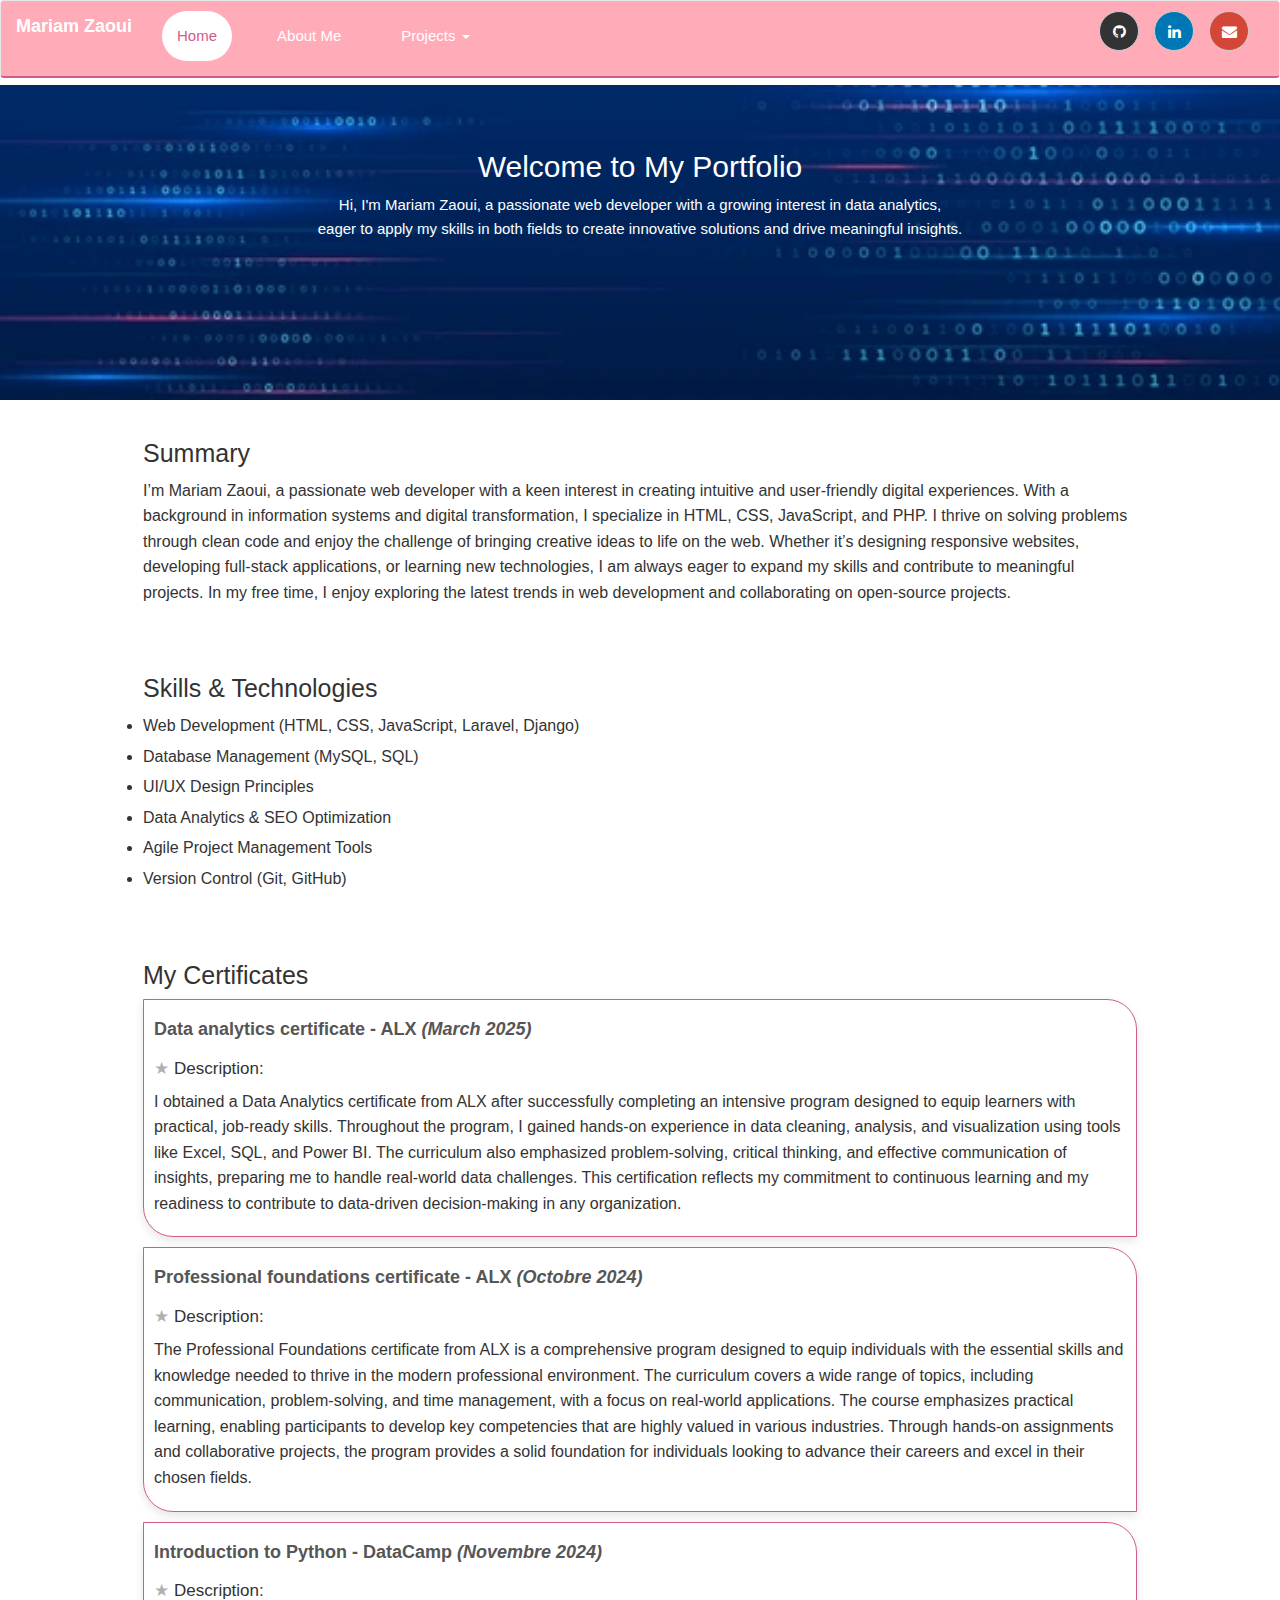
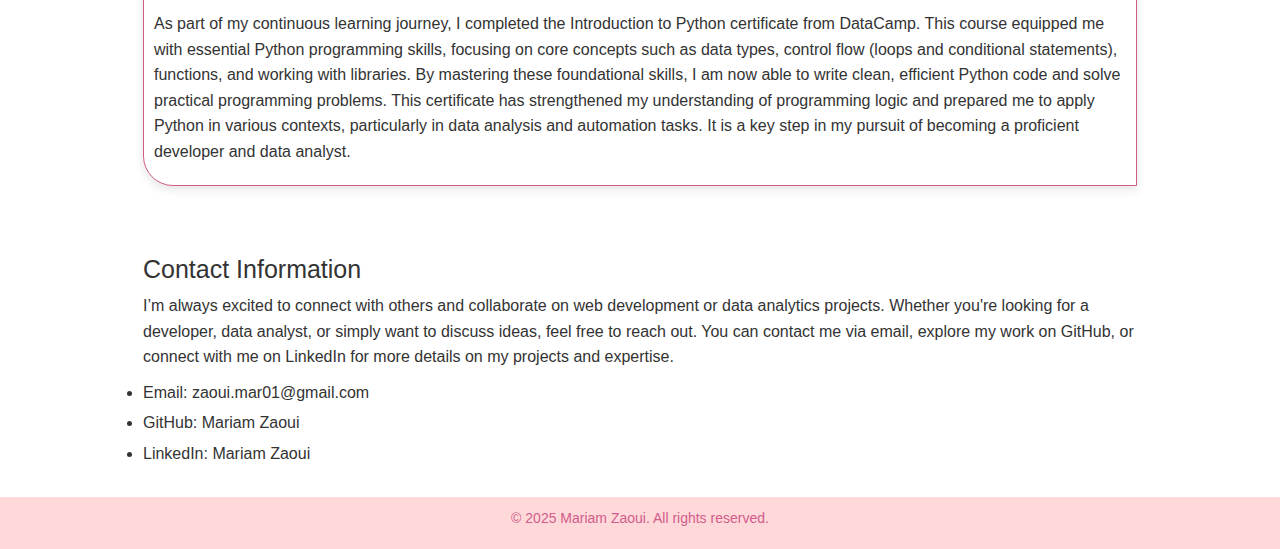
<file: index.html>
<!DOCTYPE html>
<html lang="en">
<head>
    <meta charset="UTF-8">
    <meta name="viewport" content="width=device-width, initial-scale=1.0">
    <link rel="stylesheet" href="https://maxcdn.bootstrapcdn.com/bootstrap/3.4.1/css/bootstrap.min.css">
    <link rel="stylesheet" href="https://cdnjs.cloudflare.com/ajax/libs/font-awesome/4.7.0/css/font-awesome.min.css">
    <link rel="stylesheet" href="style.CSS">
    <title>My Portfolio</title>
    
</head>
<body>
    <nav class="navbar navbar-default">
        <div class="container-fluid">
            <div class="navbar-header">
                <a class="navbar-brand" href="index.html">Mariam Zaoui</a>
                 <!-- Toggler Button for Small Screens -->
                <button id="ssnav" type="button"  class="navbar-toggle collapsed" data-toggle="collapse" data-target="#navbarNav" aria-expanded="false" 
                 style="background-color: white; ">
                    <span class="icon-bar"></span>
                    <span class="icon-bar"></span>
                    <span class="icon-bar"></span>
                </button>
            </div>
            
    
    <div id="navbarNav" class="collapse navbar-collapse " >
            <ul class="nav navbar-nav  " >
                <li class="nav-link active"><a href="index.html">Home</a></li>
                <li class="nav-link" ><a href="about.html">About Me</a></li>
                <li class="nav-link dropdown">
                <a class="dropdown-toggle" data-toggle="dropdown" href="#">Projects  <span class="caret"></span></a></a>
                <ul class="dropdown-menu">
                    <li><a href="wd_projects.html">Web Development Projects </a></li>
                    <li><a href="da_projects.html">Data Analytics Projects</a></li>
            
                  </ul>
            </li>
            </ul>
            <ul class="nav navbar-nav navbar-right">
                <li class="nav-link"><a href="https://github.com/Mariam019" class="btn btn-default" role="button"><i class="fa fa-github"></i></a></li>
                <li class="nav-link"><a href="https://www.linkedin.com/in/mariam-zaoui" class="btn btn-default" role="button"><i class="fa fa-linkedin"></i></a></li>
                <li class="nav-link"><a href="mailto:zaoui.mar01@gmail.com" class="btn btn-default" role="button"><i class="fa fa-envelope"></i></a></li>
              </ul>
            </div>
        </div>
    </nav>
   
    <header>
        <div class="container">
            <h1>Welcome to My Portfolio</h1>
            <p>Hi, I'm Mariam Zaoui, a passionate web developer with a growing interest in data analytics, <br>
                eager to apply my skills in both fields to create innovative solutions and drive meaningful insights.</p>
        </div>
    </header>

    <section id="about">
        <div class="container">
            <h2>Summary </h2>
            <p>I’m Mariam Zaoui, a passionate web developer with a keen interest in creating intuitive and user-friendly digital experiences. 
                With a background in information systems and digital transformation, I specialize in HTML, CSS, JavaScript, and PHP. 
                I thrive on solving problems through clean code and enjoy the challenge of bringing creative ideas to life on the web. 
                Whether it’s designing responsive websites, developing full-stack applications, or learning new technologies, 
                I am always eager to expand my skills and contribute to meaningful projects. 
                In my free time, I enjoy exploring the latest trends in web development and collaborating on open-source projects.</p>
        </div>
    </section>

    <section id="skills">
        <div class="container">
            <h2>Skills & Technologies</h2>
            <ul>
                <li>Web Development (HTML, CSS, JavaScript, Laravel, Django)</li>
                <li>Database Management (MySQL, SQL)</li>
                <li>UI/UX Design Principles</li>
                <li>Data Analytics & SEO Optimization</li>
                <li>Agile Project Management Tools</li>
                <li>Version Control (Git, GitHub)</li>
            </ul>
        </div>
    </section>

    <section id="projects">
        <div class="container">
            <h2>My Certificates</h2>
            <div class="certificate">
                <h4><a href="https://drive.google.com/file/d/1sSFtOXvACVy7uWZeLG6ABgrcYaUS49pe/view?usp=sharing">Data analytics certificate &#45; ALX <i>(March 2025)</i></a></h4>
                <h3><li>Description:</li></h3>
                <p>I obtained a Data Analytics certificate from ALX after successfully completing an intensive program designed to equip learners with practical, 
                    job-ready skills. Throughout the program, I gained hands-on experience in data cleaning, analysis, and visualization using tools like Excel, 
                    SQL, and Power BI. The curriculum also emphasized problem-solving, critical thinking, and effective communication of insights, 
                    preparing me to handle real-world data challenges. 
                    This certification reflects my commitment to continuous learning and my readiness to contribute to data-driven decision-making in any 
                    organization.</p> 
            </div>
            <div class="certificate">
                <h4><a href="https://intranet.alxswe.com/certificates/HfhrZy7BFn">Professional foundations certificate &#45; ALX <i>(Octobre 2024)</i></a></h4>
                <h3><li>Description:</li></h3>
                <p>The Professional Foundations certificate from ALX is a comprehensive program designed to equip individuals with the essential skills and 
                    knowledge needed to thrive in the modern professional environment. The curriculum covers a wide range of topics, including communication,
                     problem-solving, and time management, with a focus on real-world applications. The course emphasizes practical learning, enabling 
                     participants to develop key competencies that are highly valued in various industries. Through hands-on assignments and collaborative
                      projects, the program provides a solid foundation for individuals looking to advance their careers and excel in their chosen fields.</p> 
            </div>
            <div class="certificate">
                <h4><a href="https://drive.google.com/file/d/1izrtkc4RGSGMUbDb-a5ygb-3TScV_uW6/view">Introduction to Python &#45; DataCamp <i>(Novembre 2024)</i></a></h4>
                <h3><li>Description:</li></h3>
                <p>As part of my continuous learning journey, I completed the Introduction to Python certificate from DataCamp. 
                    This course equipped me with essential Python programming skills, focusing on core concepts such as data types, 
                    control flow (loops and conditional statements), functions, and working with libraries. By mastering these foundational 
                    skills, I am now able to write clean, efficient Python code and solve practical programming problems. This certificate
                     has strengthened my understanding of programming logic and prepared me to apply Python in various contexts, particularly 
                     in data analysis and automation tasks. It is a key step in my pursuit of becoming a proficient developer and data analyst.</p> 
            </div>
           
        </div>
    </section>

    <section id="contact">
        <div class="container">
            <h2>Contact Information</h2>
            <p>I’m always excited to connect with others and collaborate on web development or data analytics projects. 
                Whether you're looking for a developer, data analyst, or simply want to discuss ideas, feel free to reach out. 
                You can contact me via email, explore my work on GitHub, or connect with me on LinkedIn for more details on my projects and 
                expertise.</p>
            <ul>
                <li>Email: <a href="mailto:zaoui.mar01@gmail.com">zaoui.mar01@gmail.com</a></li>
                <li>GitHub: <a href="https://github.com/Mariam019">Mariam Zaoui</a></li>
                <li>LinkedIn: <a href="https://www.linkedin.com/in/mariam-zaoui" >Mariam Zaoui</a></li>
            </ul>
           
        </div>
    </section>

    <footer>
        <div class="container">
            <p>&copy; 2025 Mariam Zaoui. All rights reserved.</p>
        </div>
    </footer>
    <script src="https://ajax.googleapis.com/ajax/libs/jquery/3.7.1/jquery.min.js"></script>
    <script src="https://maxcdn.bootstrapcdn.com/bootstrap/3.4.1/js/bootstrap.min.js"></script> 
</body>
</html>
</file>
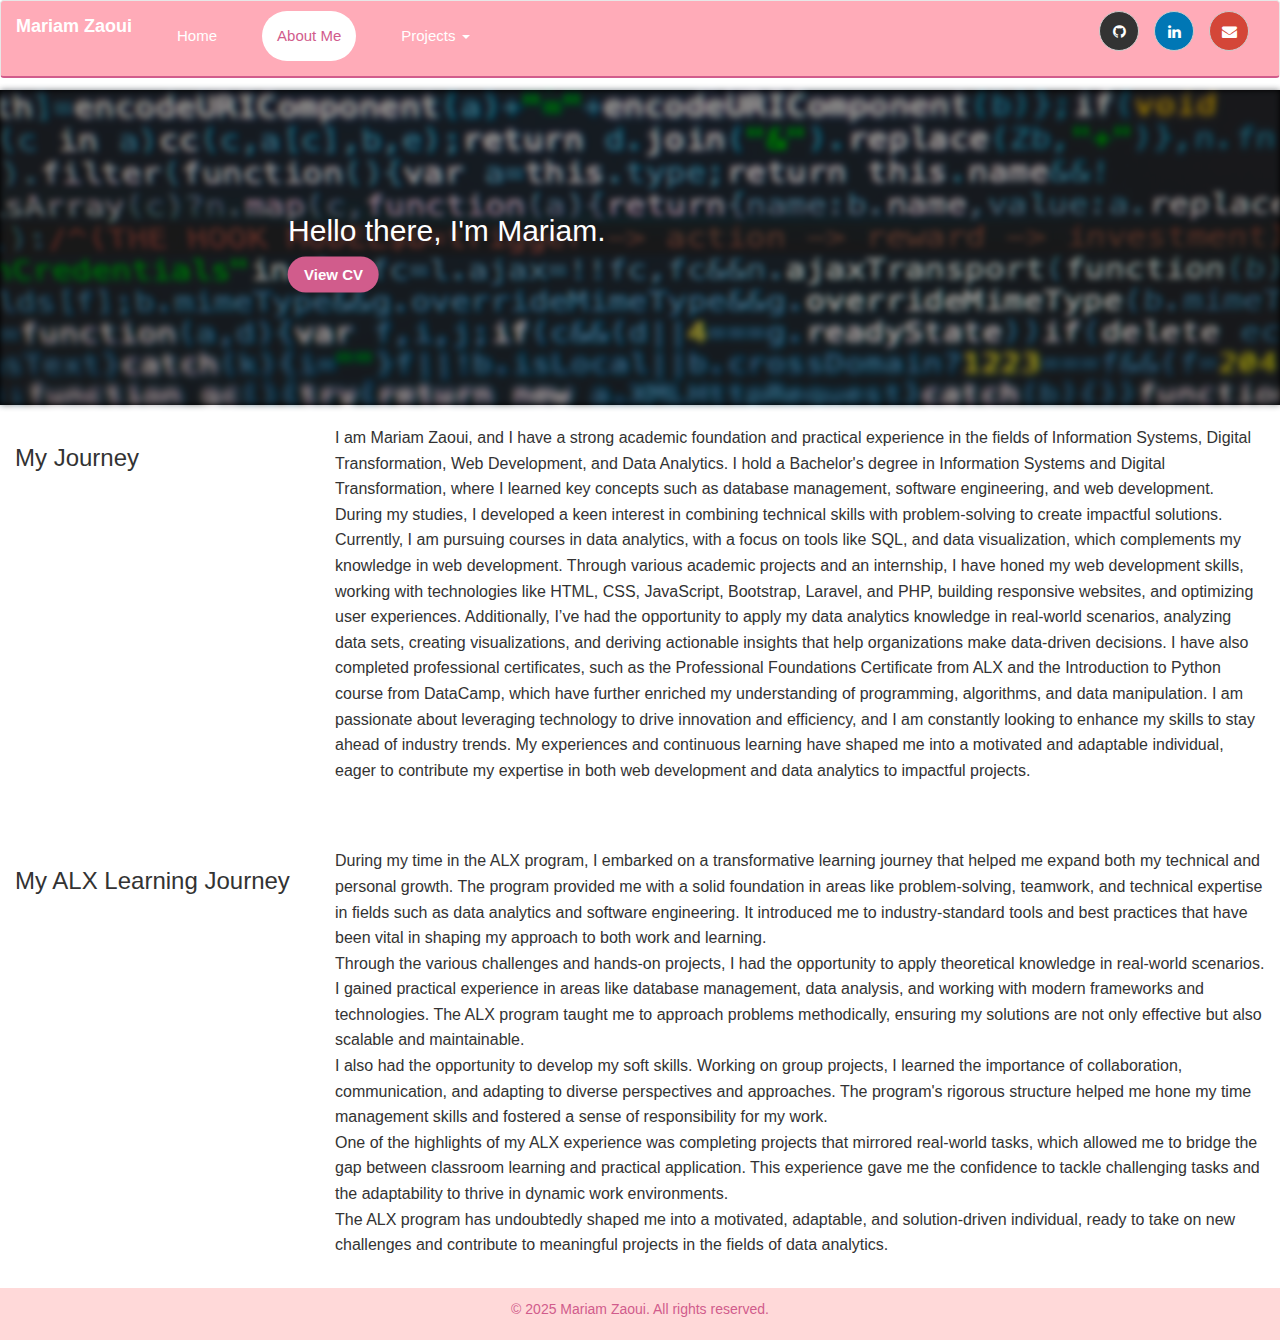
<file: about.html>
<!DOCTYPE html>
<html lang="en">
<head>
    <meta charset="UTF-8">
    <meta name="viewport" content="width=device-width, initial-scale=1.0">
    <link rel="stylesheet" href="https://maxcdn.bootstrapcdn.com/bootstrap/3.4.1/css/bootstrap.min.css">
    <link rel="stylesheet" href="https://cdnjs.cloudflare.com/ajax/libs/font-awesome/4.7.0/css/font-awesome.min.css">
    <link rel="stylesheet" href="style.CSS">
    <title>My Portfolio</title>
    
</head>
<body>
    <nav class="navbar navbar-default">
        <div class="container-fluid">
            <div class="navbar-header">
                <a class="navbar-brand" href="index.html">Mariam Zaoui</a>
                 <!-- Toggler Button for Small Screens -->
                <button id="ssnav" type="button"  class="navbar-toggle collapsed" data-toggle="collapse" data-target="#navbarNav" aria-expanded="false" 
                 style="background-color: white; ">
                    <span class="icon-bar"></span>
                    <span class="icon-bar"></span>
                    <span class="icon-bar"></span>
                </button>
            </div>
            
    
    <div id="navbarNav" class="collapse navbar-collapse" >
            <ul class="nav navbar-nav " >
                <li class="nav-link "><a href="index.html">Home</a></li>
                <li class="nav-link active"  ><a href="about.html">About Me</a></li>
                <li class="nav-link dropdown">
                <a class="dropdown-toggle" data-toggle="dropdown" href="#">Projects  <span class="caret"></span></a></a>
                <ul class="dropdown-menu">
                    <li><a href="wd_projects.html">Web Development Projects </a></li>
                    <li><a href="da_projects.html">Data Analytics Projects</a></li>
            
                  </ul>
            </li>
            </ul>
            <ul class="nav navbar-nav navbar-right">
                <li class="nav-link"><a href="https://github.com/Mariam019" class="btn btn-default" role="button"><i class="fa fa-github"></i></a></li>
                <li class="nav-link"><a href="https://www.linkedin.com/in/mariam-zaoui" class="btn btn-default" role="button"><i class="fa fa-linkedin"></i></a></li>
                <li class="nav-link"><a href="mailto:zaoui.mar01@gmail.com" class="btn btn-default" role="button"><i class="fa fa-envelope"></i></a></li>
              </ul>
            </div>
        </div>
    </nav>
   
 
<div class="hero-image">
    <img src="images/about-pic.png" alt="hero image">
    <div class="hero-text col-md-4">
        <h6 style="font-size: 3rem;">Hello there, I'm Mariam. </h6>
        <button onclick="window.open('https://drive.google.com/file/d/1g2B7UqWbZxdxFEYWuuQ-TLtpcvZ83VKO/view?usp=sharing', '_blank')">View CV</button>
    </div>
</div>
<section>
    <div class="row margin-top-45">
        <div class="col-md-3">
            <h3>My Journey</h3>
         </div>
         <div class="col-md-9">
        <p>I am Mariam Zaoui, and I have a strong academic foundation and practical experience in the fields of Information Systems, 
            Digital Transformation, Web Development, and Data Analytics. I hold a Bachelor's degree in Information Systems and Digital
            Transformation, where I learned key concepts such as database management, software engineering, and web development. 
            During my studies, I developed a keen interest in combining technical skills with problem-solving to create impactful solutions.
            Currently, I am pursuing courses in data analytics, with a focus on tools like SQL, and data visualization, which 
            complements my knowledge in web development. Through various academic projects and an internship, I have honed my web development 
            skills, working with technologies like HTML, CSS, JavaScript, Bootstrap, Laravel, and PHP, building responsive websites, and optimizing user 
            experiences. Additionally, I’ve had the opportunity to apply my data analytics knowledge in real-world scenarios, analyzing data sets,
            creating visualizations, and deriving actionable insights that help organizations make data-driven decisions. I have also completed 
            professional certificates, such as the Professional Foundations Certificate from ALX and the Introduction to Python course from 
            DataCamp, which have further enriched my understanding of programming, algorithms, and data manipulation. I am passionate about 
            leveraging technology to drive innovation and efficiency, and I am constantly looking to enhance my skills to stay ahead of industry
            trends. My experiences and continuous learning have shaped me into a motivated and adaptable individual, eager to contribute my 
            expertise in both web development and data analytics to impactful projects.</p>
         </div>
</div>
<div class="row" style="margin-top: 55px;">
    <div class="col-md-3">
        <h3>My ALX Learning Journey</h3>
    </div>
    <div class="col-md-9">
        <p>
            During my time in the ALX program, I embarked on a transformative learning journey that helped me expand both my technical and 
            personal growth. The program provided me with a solid foundation in areas like problem-solving, teamwork, and technical expertise 
            in fields such as data analytics and software engineering. It introduced me to industry-standard tools and best practices that have
             been vital in shaping my approach to both work and learning.<br>

            Through the various challenges and hands-on projects, I had the opportunity to apply theoretical knowledge in real-world scenarios.
             I gained practical experience in areas like database management, data analysis, and working with modern frameworks and 
             technologies. The ALX program taught me to approach problems methodically, ensuring my solutions are not only effective but also 
             scalable and maintainable.<br>

            I also had the opportunity to develop my soft skills. Working on group projects, I learned the importance of collaboration, 
            communication, and adapting to diverse perspectives and approaches. The program's rigorous structure helped me hone my time 
            management skills and fostered a sense of responsibility for my work.<br>

            One of the highlights of my ALX experience was completing projects that mirrored real-world tasks, which allowed me to bridge the 
            gap between classroom learning and practical application. This experience gave me the confidence to tackle challenging tasks and 
            the adaptability to thrive in dynamic work environments.<br>

            The ALX program has undoubtedly shaped me into a motivated, adaptable, and solution-driven individual, ready to take on new 
            challenges and contribute to meaningful projects in the fields of data analytics.


        </p>
    </div>
</div>
</section>



    <footer>
        <div class="container">
            <p>&copy; 2025 Mariam Zaoui. All rights reserved.</p>
        </div>
    </footer>
    <script src="https://ajax.googleapis.com/ajax/libs/jquery/3.7.1/jquery.min.js"></script>
    <script src="https://maxcdn.bootstrapcdn.com/bootstrap/3.4.1/js/bootstrap.min.js"></script> 
</body>
</html>
</file>
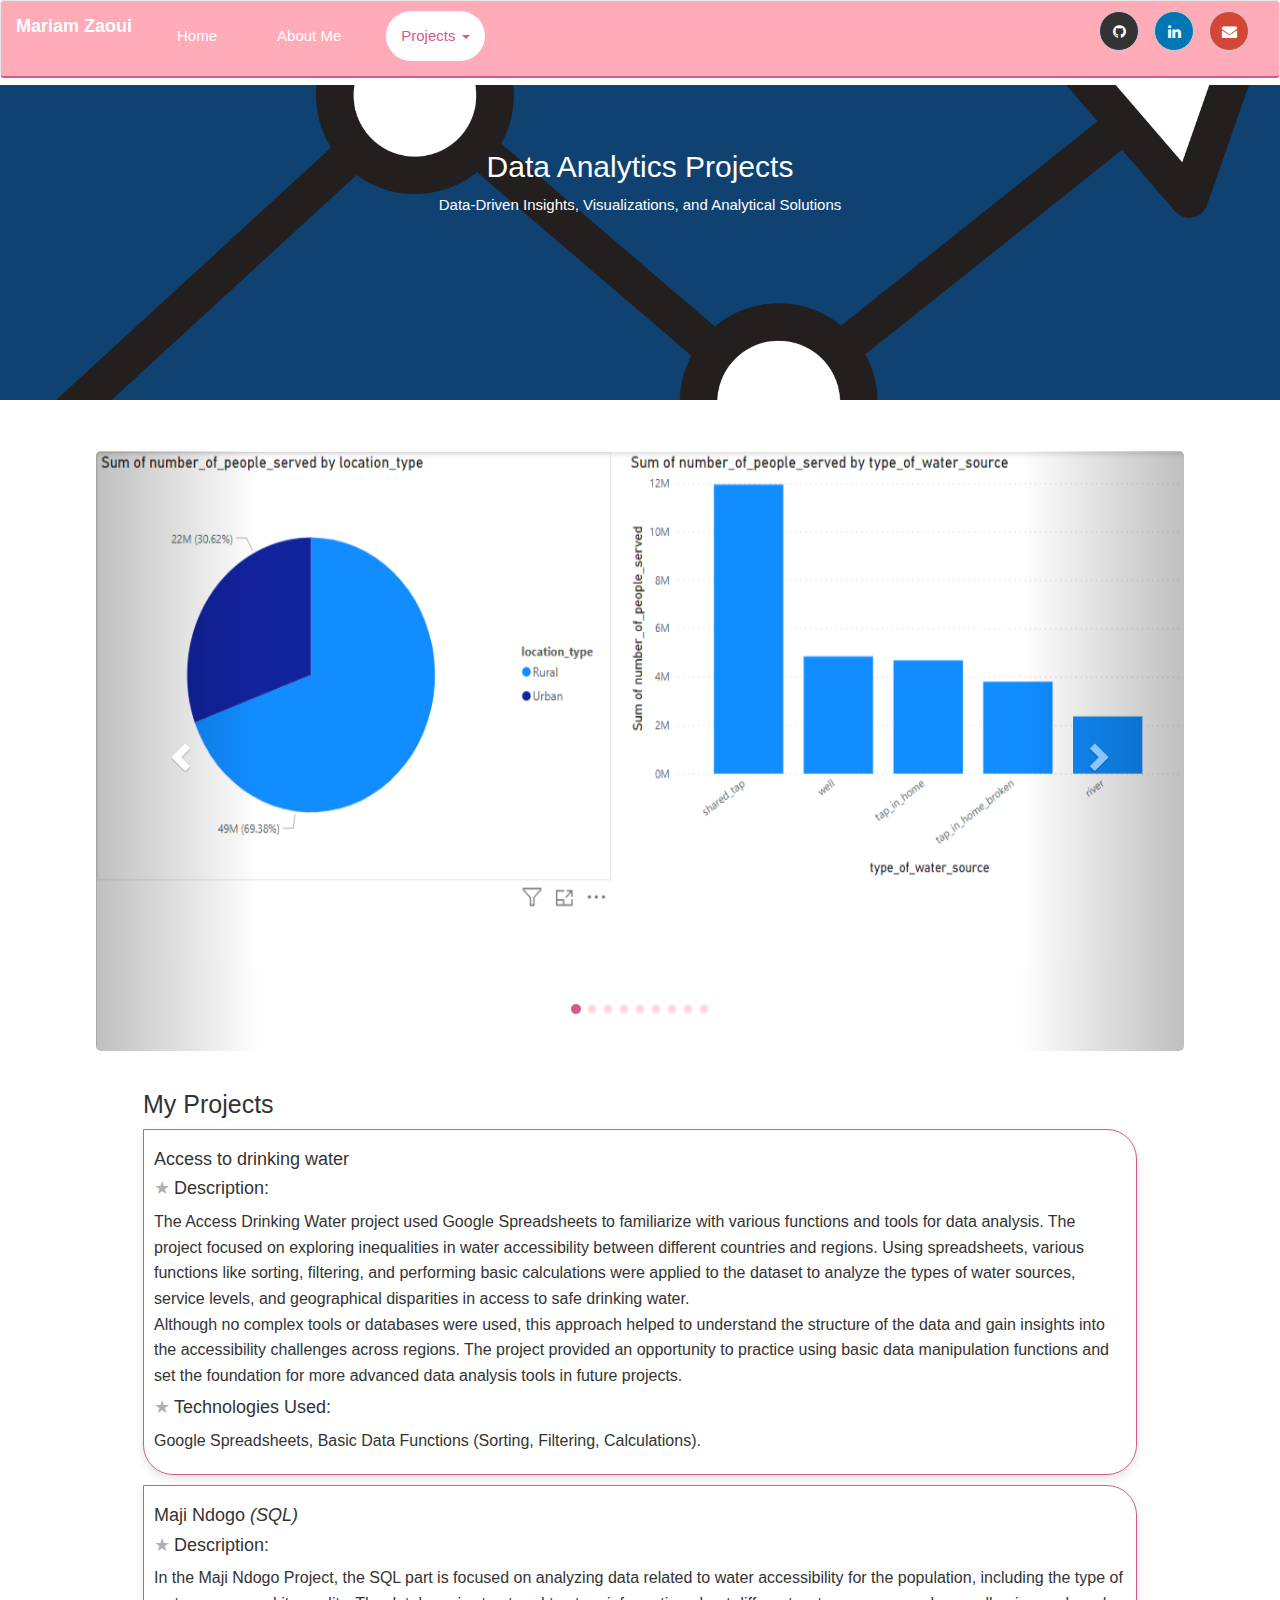
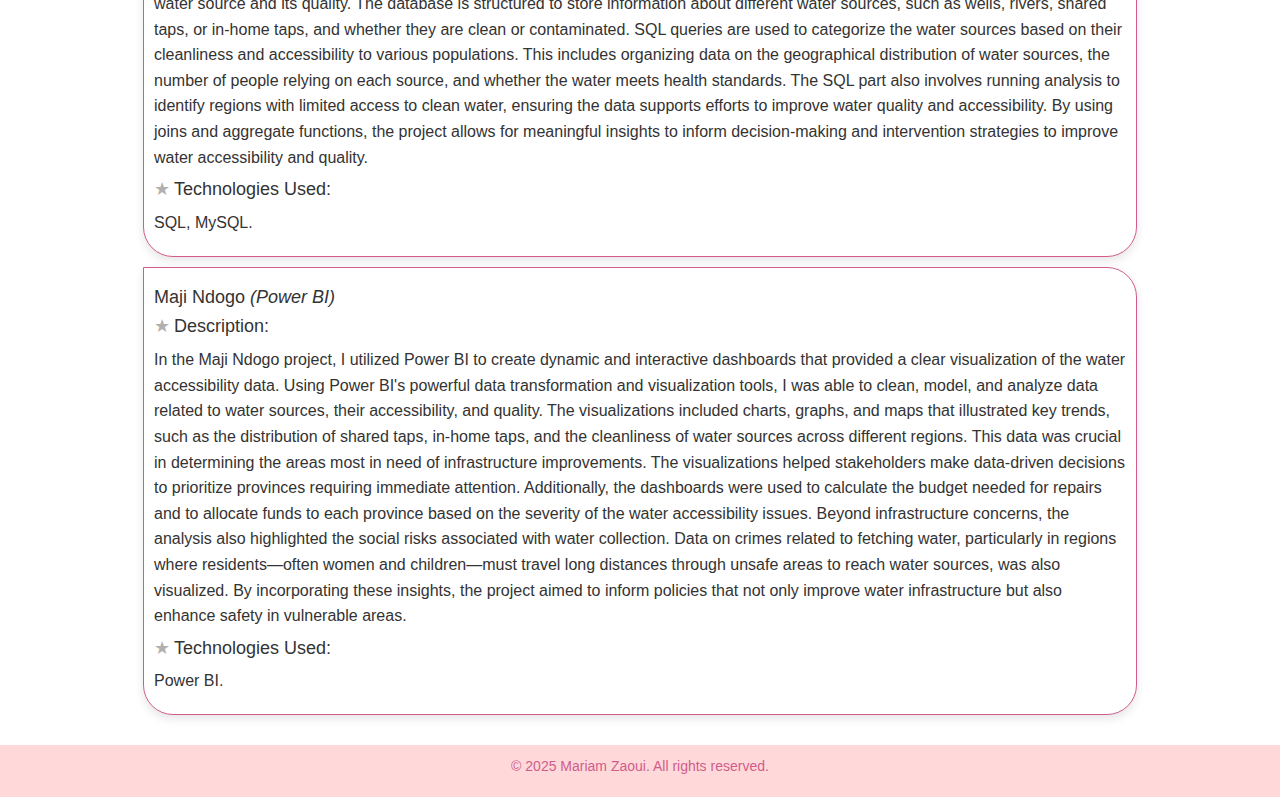
<file: da_projects.html>
<!DOCTYPE html>
<html lang="en">
<head>
    <meta charset="UTF-8">
    <meta name="viewport" content="width=device-width, initial-scale=1.0">
    <link rel="stylesheet" href="https://maxcdn.bootstrapcdn.com/bootstrap/3.4.1/css/bootstrap.min.css">
    <link rel="stylesheet" href="https://cdnjs.cloudflare.com/ajax/libs/font-awesome/4.7.0/css/font-awesome.min.css">
    <link rel="stylesheet" href="style.CSS">
    <title>My Portfolio</title>
    
</head>
<body>
    <nav class="navbar navbar-default">
        <div class="container-fluid">
            <div class="navbar-header">
                <a class="navbar-brand" href="index.html">Mariam Zaoui</a>
                 <!-- Toggler Button for Small Screens -->
                <button id="ssnav" type="button"  class="navbar-toggle collapsed" data-toggle="collapse" data-target="#navbarNav" aria-expanded="false" 
                 style="background-color: white; ">
                    <span class="icon-bar"></span>
                    <span class="icon-bar"></span>
                    <span class="icon-bar"></span>
                </button>
            </div>
            
    
    <div id="navbarNav" class="collapse navbar-collapse" >
            <ul class="nav navbar-nav " >
                <li class="nav-link "><a href="index.html">Home</a></li>
                <li class="nav-link" ><a href="about.html">About Me</a></li>
                <li class="nav-link dropdown active">
                <a class="dropdown-toggle" data-toggle="dropdown" href="#">Projects  <span class="caret"></span></a></a>
                <ul class="dropdown-menu">
                    <li><a href="wd_projects.html">Web Development Projects </a></li>
                    <li><a href="da_projects.html">Data Analytics Projects</a></li>
            
                  </ul>
            </li>
            </ul>
            <ul class="nav navbar-nav navbar-right">
                <li class="nav-link"><a href="https://github.com/Mariam019" class="btn btn-default" role="button"><i class="fa fa-github"></i></a></li>
                <li class="nav-link"><a href="https://www.linkedin.com/in/mariam-zaoui" class="btn btn-default" role="button"><i class="fa fa-linkedin"></i></a></li>
                <li class="nav-link"><a href="mailto:zaoui.mar01@gmail.com" class="btn btn-default" role="button"><i class="fa fa-envelope"></i></a></li>
              </ul>
            </div>
        </div>
    </nav>
   



    <header id="header2">
        <div class="container">
            <h1>Data Analytics Projects</h1>
            <p>Data-Driven Insights, Visualizations, and Analytical Solutions</p>
           
        </div>
    </header>


    <div id="myCarousel" class="carousel slide " data-ride="carousel">
        <!-- Indicators -->
        <ol class="carousel-indicators">
          <li data-target="#myCarousel" data-slide-to="0" class="active"></li>
          <li data-target="#myCarousel" data-slide-to="1"></li>
          <li data-target="#myCarousel" data-slide-to="2"></li>
          <li data-target="#myCarousel" data-slide-to="3"></li>
          <li data-target="#myCarousel" data-slide-to="4"></li>
          <li data-target="#myCarousel" data-slide-to="5"></li>
          <li data-target="#myCarousel" data-slide-to="6"></li>
          <li data-target="#myCarousel" data-slide-to="7"></li>
          <li data-target="#myCarousel" data-slide-to="8"></li>
        </ol>
      
        <!-- Wrapper for slides -->
        <div class="carousel-inner">
          <div class="item active">
            <img src="images/da-project-pic (1).png" alt="suptech environnement screenshots" >
          </div>
      
          <div class="item">
            <img src="images/da-project-pic (6).png" alt="suptech environnement screenshots"><!--REMOVE THIS PIC TOO-->
          </div>
      
          <div class="item">
            <img src="images/da-project-pic (7).png" alt="suptech environnement screenshots">
          </div>
          <div class="item">
            <img src="images/da-project-pic (8).png" alt="suptech environnement screenshots"><!--don't forget to remove this pic-->
          </div>
          <div class="item">
            <img src="images/da-project-pic (9).png" alt="suptech environnement screenshots">
          </div>
          <div class="item">
            <img src="images/da-project-pic (10).png" alt="suptech environnement screenshots">
          </div>
          <div class="item">
            <img src="images/maji-report1.png" alt="suptech environnement screenshots">
          </div>
          <div class="item">
            <img src="images/maji-report2.png" alt="suptech environnement screenshots">
          </div>
          <div class="item">
            <img src="images/maji-report3.png" alt="suptech environnement screenshots">
          </div>
        </div>
      
        <!-- Left and right controls -->
        <a class="left carousel-control" href="#myCarousel" data-slide="prev">
          <span class="glyphicon glyphicon-chevron-left"></span>
          <span class="sr-only">Previous</span>
        </a>
        <a class="right carousel-control" href="#myCarousel" data-slide="next">
          <span class="glyphicon glyphicon-chevron-right"></span>
          <span class="sr-only">Next</span>
        </a>
      </div>



    <section id="projects">
        <div class="container">
            <h2>My Projects </h2>
            <div class="project">
                <h4>Access to drinking water</h4>
                <h4><li>Description:</li></h4>
                <p>The Access Drinking Water project used Google Spreadsheets to familiarize with various functions and 
                    tools for data analysis. The project focused on exploring inequalities in water accessibility between different countries 
                    and regions. Using spreadsheets, various functions like sorting, filtering, and performing basic calculations were applied 
                    to the dataset to analyze the types of water sources, service levels, and geographical disparities in access to safe 
                    drinking water. 
                    <br>
                    Although no complex tools or databases were used, this approach helped to understand the structure of the data and gain
                     insights into the accessibility challenges across regions. The project provided an opportunity to practice using basic 
                     data manipulation functions and set the foundation for more advanced data analysis tools in future projects.</p>
                <h4><li>Technologies Used:</li></h4>
                <p>Google Spreadsheets, Basic Data Functions (Sorting, Filtering, Calculations).</p>
            </div>
            <div class="project">
                <h4>Maji Ndogo <i>(SQL)</i></h4>
                <h4><li>Description:</li></h4>
                <p>In the Maji Ndogo Project, the SQL part is focused on analyzing data related to water accessibility for the population, 
                    including the type of water source and its quality. The database is structured to store information about different water 
                    sources, such as wells, rivers, shared taps, or in-home taps, and whether they are clean or contaminated. SQL queries are 
                    used to categorize the water sources based on their cleanliness and accessibility to various populations. This includes 
                    organizing data on the geographical distribution of water sources, the number of people relying on each source, and whether 
                    the water meets health standards. The SQL part also involves running analysis to identify regions with limited access to 
                    clean water, ensuring the data supports efforts to improve water quality and accessibility. By using joins and aggregate 
                    functions, the project allows for meaningful insights to inform decision-making and intervention strategies to improve 
                    water accessibility and quality.</p>
                <h4><li>Technologies Used:</li></h4>
                <p>SQL, MySQL.</p>
            </div>
            <div class="project">
                <h4>Maji Ndogo <i>(Power BI)</i></h4>
                <h4><li>Description:</li></h4>
                <p>In the Maji Ndogo project, I utilized Power BI to create dynamic and interactive dashboards that provided a clear 
                    visualization of the water accessibility data. Using Power BI's powerful data transformation and visualization tools, 
                    I was able to clean, model, and analyze data related to water sources, their accessibility, and quality. The visualizations
                     included charts, graphs, and maps that illustrated key trends, such as the distribution of shared taps, in-home taps, and 
                     the cleanliness of water sources across different regions. This data was crucial in determining the areas most in need of 
                     infrastructure improvements.

                    The visualizations helped stakeholders make data-driven decisions to prioritize provinces requiring immediate attention. 
                    Additionally, the dashboards were used to calculate the budget needed for repairs and to allocate funds to each province 
                    based on the severity of the water accessibility issues. Beyond infrastructure concerns, the analysis also highlighted the 
                    social risks associated with water collection. Data on crimes related to fetching water, particularly in regions where 
                    residents—often women and children—must travel long distances through unsafe areas to reach water sources,
                     was also visualized. By incorporating these insights, the project aimed to inform policies that not only improve water 
                     infrastructure but also enhance safety in vulnerable areas.
                    
                    
                </p>
                <h4><li>Technologies Used:</li></h4>
                <p>Power BI.</p>
            </div>
           
            
        </div>
    </section>



    <footer>
        <div class="container">
            <p>&copy; 2025 Mariam Zaoui. All rights reserved.</p>
        </div>
    </footer>
    <script src="https://ajax.googleapis.com/ajax/libs/jquery/3.7.1/jquery.min.js"></script>
    <script src="https://maxcdn.bootstrapcdn.com/bootstrap/3.4.1/js/bootstrap.min.js"></script> 
</body>
</html>
</file>
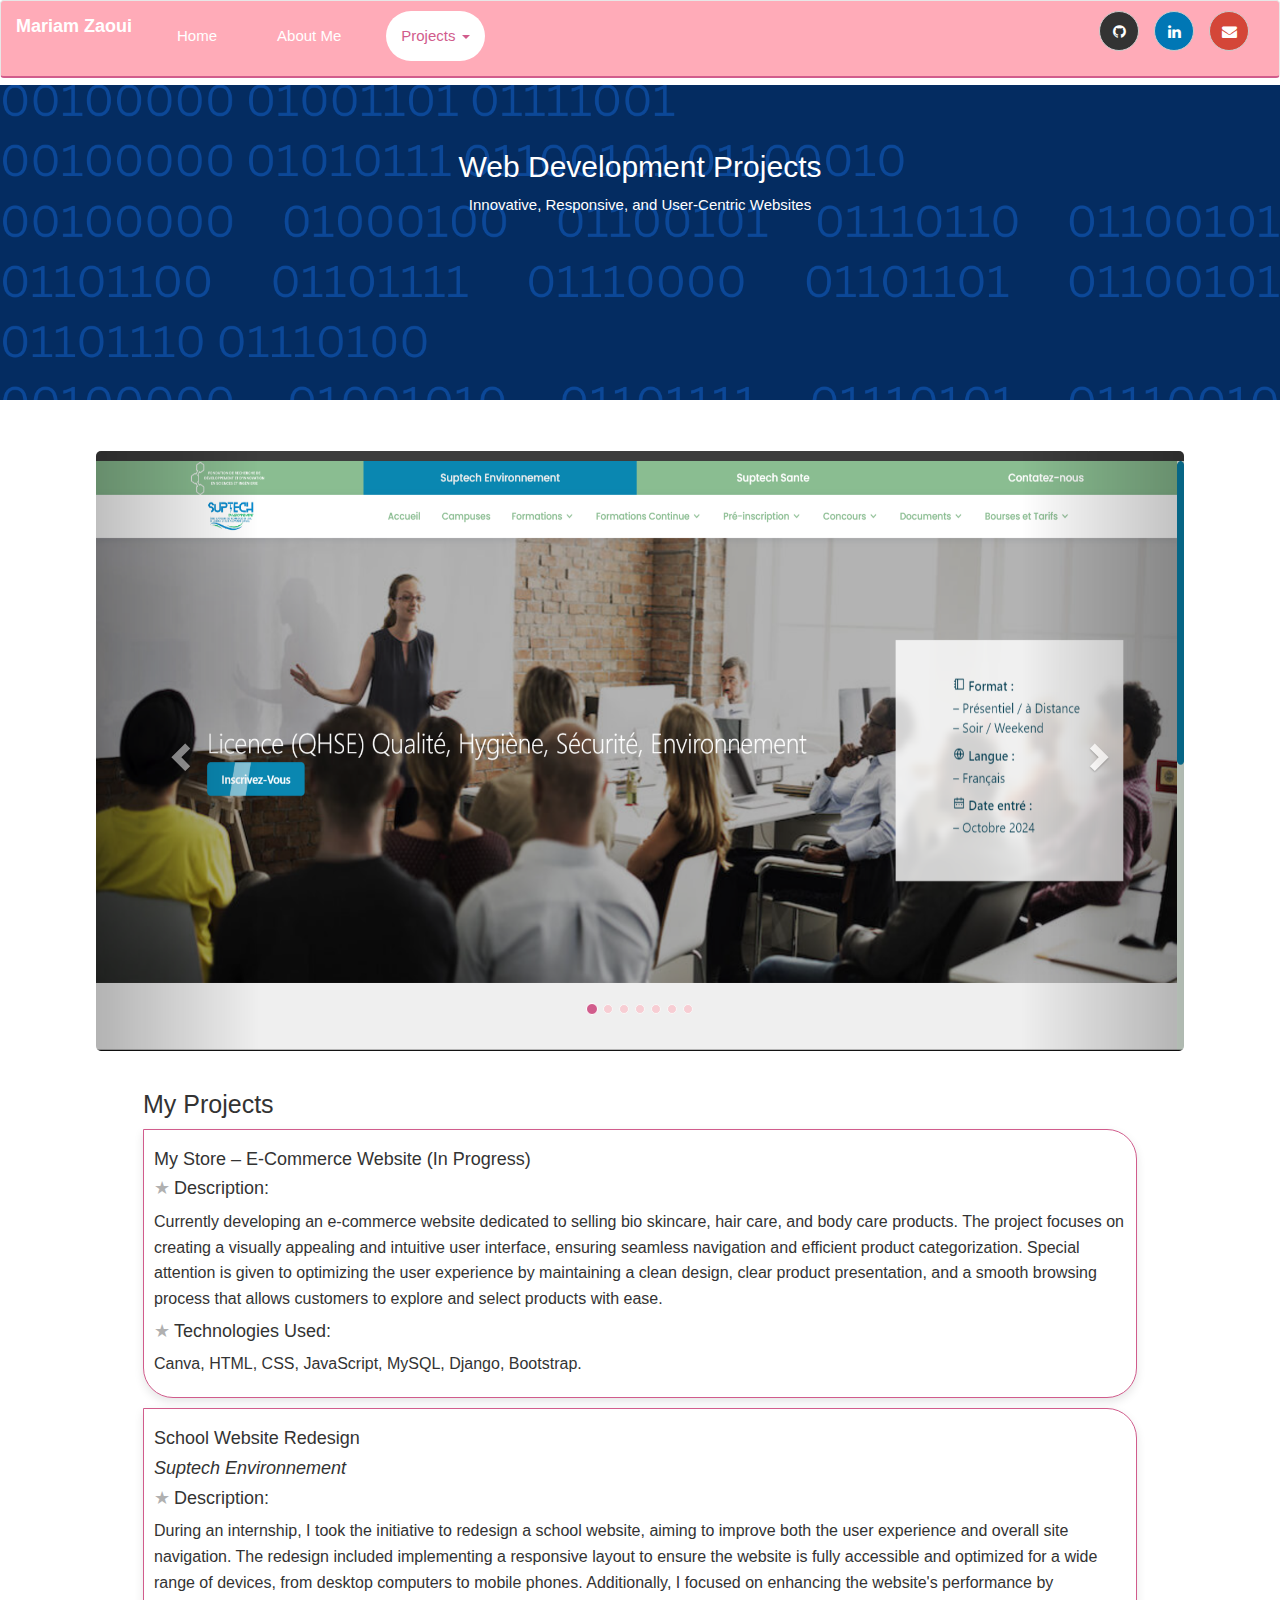
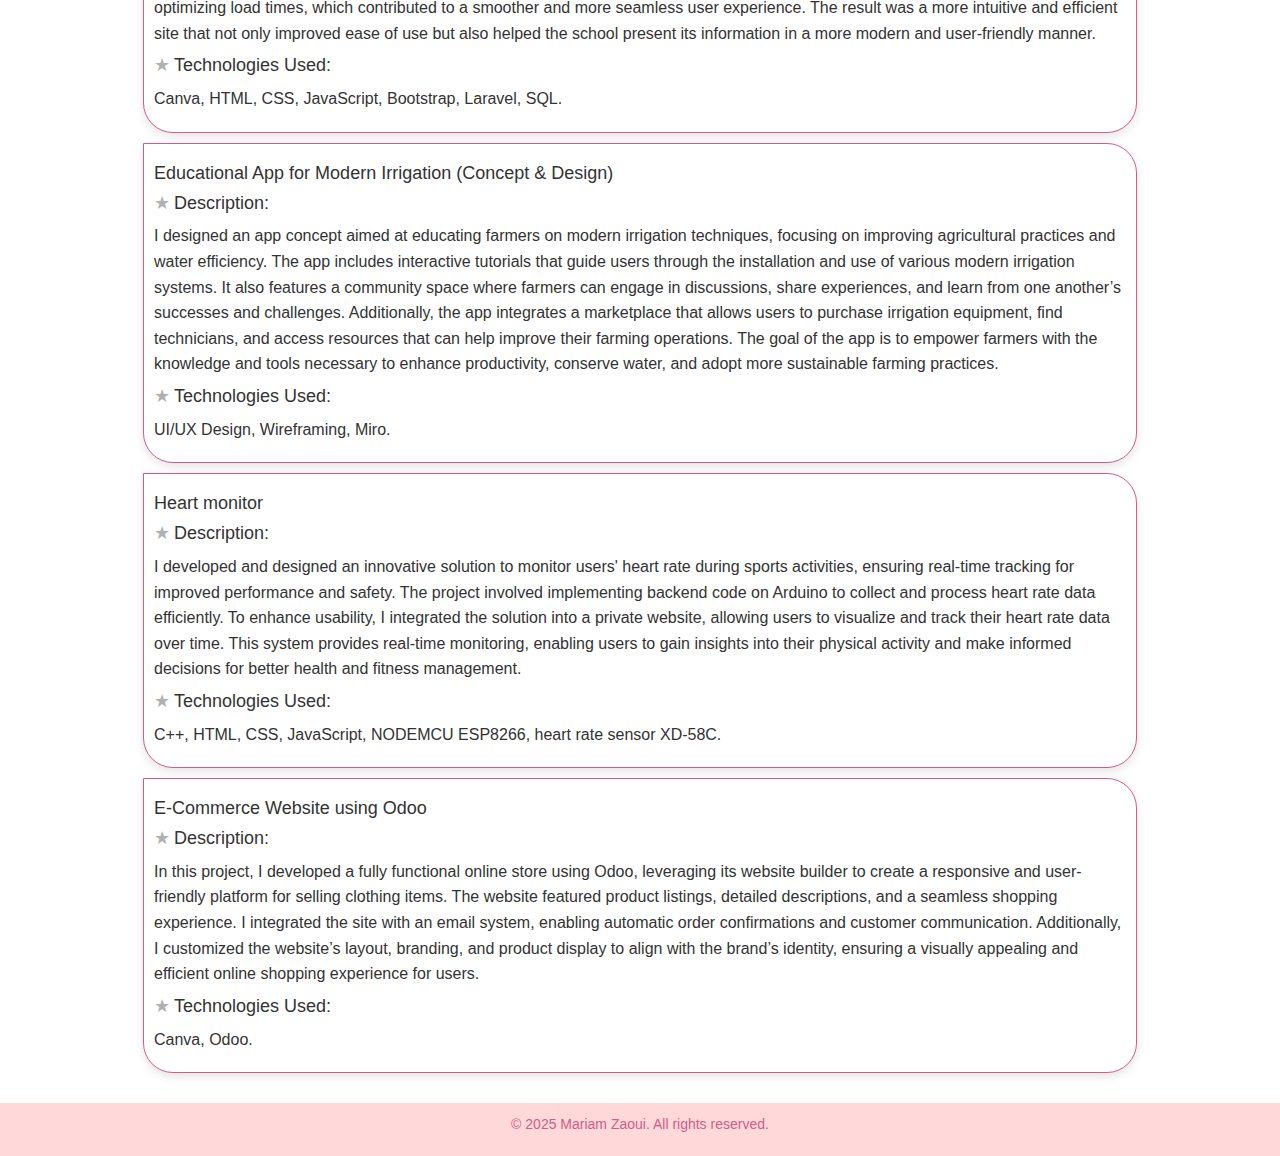
<file: wd_projects.html>
<!DOCTYPE html>
<html lang="en">
<head>
    <meta charset="UTF-8">
    <meta name="viewport" content="width=device-width, initial-scale=1.0">
    <link rel="stylesheet" href="https://maxcdn.bootstrapcdn.com/bootstrap/3.4.1/css/bootstrap.min.css">
    <link rel="stylesheet" href="https://cdnjs.cloudflare.com/ajax/libs/font-awesome/4.7.0/css/font-awesome.min.css">
    <link rel="stylesheet" href="style.CSS">
    <title>My Portfolio</title>
    
</head>
<body>
    <nav class="navbar navbar-default">
        <div class="container-fluid">
            <div class="navbar-header">
                <a class="navbar-brand" href="index.html">Mariam Zaoui</a>
                 <!-- Toggler Button for Small Screens -->
                <button id="ssnav" type="button"  class="navbar-toggle collapsed" data-toggle="collapse" data-target="#navbarNav" aria-expanded="false" 
                 style="background-color: white; ">
                    <span class="icon-bar"></span>
                    <span class="icon-bar"></span>
                    <span class="icon-bar"></span>
                </button>
            </div>
            
    
    <div id="navbarNav" class="collapse navbar-collapse" >
            <ul class="nav navbar-nav " >
                <li class="nav-link "><a href="index.html">Home</a></li>
                <li class="nav-link" ><a href="about.html">About Me</a></li>
                <li class="nav-link dropdown active">
                <a class="dropdown-toggle" data-toggle="dropdown" href="#">Projects  <span class="caret"></span></a></a>
                <ul class="dropdown-menu">
                    <li><a href="wd_projects.html">Web Development Projects </a></li>
                    <li><a href="da_projects.html">Data Analytics Projects</a></li>
            
                  </ul>
            </li>
            </ul>
            <ul class="nav navbar-nav navbar-right">
                <li class="nav-link"><a href="https://github.com/Mariam019" class="btn btn-default" role="button"><i class="fa fa-github"></i></a></li>
                <li class="nav-link"><a href="https://www.linkedin.com/in/mariam-zaoui" class="btn btn-default" role="button"><i class="fa fa-linkedin"></i></a></li>
                <li class="nav-link"><a href="mailto:zaoui.mar01@gmail.com" class="btn btn-default" role="button"><i class="fa fa-envelope"></i></a></li>
              </ul>
            </div>
        </div>
    </nav>
   



    <header id="header1">
        <div class="container">
            <h1>Web Development Projects</h1>
            <p>Innovative, Responsive, and User-Centric Websites</p>
           
        </div>
    </header>


    <div id="myCarousel" class="carousel slide " data-ride="carousel">
        <!-- Indicators -->
        <ol class="carousel-indicators">
          <li data-target="#myCarousel" data-slide-to="0" class="active"></li>
          <li data-target="#myCarousel" data-slide-to="1"></li>
          <li data-target="#myCarousel" data-slide-to="2"></li>
          <li data-target="#myCarousel" data-slide-to="3"></li>
          <li data-target="#myCarousel" data-slide-to="4"></li>
          <li data-target="#myCarousel" data-slide-to="5"></li>
          <li data-target="#myCarousel" data-slide-to="6"></li>

        </ol>
      
        <!-- Wrapper for slides -->
        <div class="carousel-inner">
          <div class="item active">
            <img src="images/se1.png" alt="suptech environnement screenshots" >
          </div>
      
          <div class="item">
            <img src="images/se6.png" alt="suptech environnement screenshots"><!--REMOVE THIS PIC TOO-->
          </div>
      
          <div class="item">
            <img src="images/se7.png" alt="suptech environnement screenshots">
          </div>
          <div class="item">
            <img src="images/se4.png" alt="suptech environnement screenshots">
          </div>
          <div class="item">
            <img src="images/se3.png" alt="suptech environnement screenshots">
          </div>
          <div class="item">
            <img src="images/modern-irrigation-design1.png" alt="suptech environnement screenshots">
          </div>
          <div class="item">
            <img src="images/modern-irrigation-design2.png" alt="suptech environnement screenshots">
          </div>
        </div>
      
        <!-- Left and right controls -->
        <a class="left carousel-control" href="#myCarousel" data-slide="prev">
          <span class="glyphicon glyphicon-chevron-left"></span>
          <span class="sr-only">Previous</span>
        </a>
        <a class="right carousel-control" href="#myCarousel" data-slide="next">
          <span class="glyphicon glyphicon-chevron-right"></span>
          <span class="sr-only">Next</span>
        </a>
      </div>



    <section id="projects">
        <div class="container">
            <h2>My Projects </h2>
            <div class="project">
                <h4>My Store – E-Commerce Website (In Progress)</h4>
                <h4><li>Description:</li></h4>
                <p>Currently developing an e-commerce website dedicated to selling bio skincare, hair care, and body care products. 
                  The project focuses on creating a visually appealing and intuitive user interface, ensuring seamless navigation and 
                  efficient product categorization. Special attention is given to optimizing the user experience by maintaining a clean 
                  design, clear product presentation, and a smooth browsing process that allows customers to explore and select products
                   with ease.</p>
                <h4><li>Technologies Used:</li></h4>
                <p>Canva, HTML, CSS, JavaScript, MySQL, Django, Bootstrap.</p>
            </div>
            <div class="project">
                <h4>School Website Redesign</h4>
                <h4><a href="https://www.suptech-environnement.ma/Home"> <i>Suptech Environnement</i></a></h4>
                <h4><li>Description:</li></h4>
                <p>During an internship, I took the initiative to redesign a school website, aiming to improve both the user experience and 
                  overall site navigation. The redesign included implementing a responsive layout to ensure the website is fully accessible 
                  and optimized for a wide range of devices, from desktop computers to mobile phones. Additionally, I focused on enhancing 
                  the website's performance by optimizing load times, which contributed to a smoother and more seamless user experience. 
                  The result was a more intuitive and efficient site that not only improved ease of use but also helped the school present 
                  its information in a more modern and user-friendly manner.</p>
                <h4><li>Technologies Used:</li></h4>
                <p>Canva, HTML, CSS, JavaScript, Bootstrap, Laravel, SQL.</p>
            </div>
            <div class="project">
                <h4>Educational App for Modern Irrigation (Concept & Design)</h4>
                <h4><li>Description:</li></h4>
                <p>I designed an app concept aimed at educating farmers on modern irrigation techniques, focusing on improving agricultural 
                  practices and water efficiency. The app includes interactive tutorials that guide users through the installation and use of 
                  various modern irrigation systems. It also features a community space where farmers can engage in discussions, share 
                  experiences, and learn from one another’s successes and challenges. Additionally, the app integrates a marketplace that 
                  allows users to purchase irrigation equipment, find technicians, and access resources that can help improve their farming 
                  operations. The goal of the app is to empower farmers with the knowledge and tools necessary to enhance productivity, 
                  conserve water, and adopt more sustainable farming practices.</p>
                <h4><li>Technologies Used:</li></h4>
                <p>UI/UX Design, Wireframing, Miro.</p>
            </div>
            <div class="project">
              <h4>Heart monitor</h4>
              <h4><li>Description:</li></h4>
              <p> I developed and designed an innovative solution to monitor users' heart rate during sports activities, 
                ensuring real-time tracking for improved performance and safety. The project involved implementing backend code 
                on Arduino to collect and process heart rate data efficiently. To enhance usability, I integrated the solution into a 
                private website, allowing users to visualize and track their heart rate data over time. This system provides real-time 
                monitoring, enabling users to gain insights into their physical activity and make informed decisions for better health 
                and fitness management.</p>
              <h4><li>Technologies Used:</li></h4>
              <p>C++, HTML, CSS, JavaScript, NODEMCU ESP8266, heart rate sensor XD-58C.</p>
          </div>
          <div class="project">
            <h4>E-Commerce Website using Odoo</h4>
            <h4><li>Description:</li></h4>
            <p> In this project, I developed a fully functional online store using Odoo, leveraging its website builder to create a responsive
               and user-friendly platform for selling clothing items. The website featured product listings, detailed descriptions, and a 
               seamless shopping experience. I integrated the site with an email system, enabling automatic order confirmations and customer 
               communication. Additionally, I customized the website’s layout, branding, and product display to align with the brand’s 
               identity, ensuring a visually appealing and efficient online shopping experience for users.</p>
            <h4><li>Technologies Used:</li></h4>
            <p>Canva, Odoo.</p>
        </div>
        </div>
    </section>



    <footer>
        <div class="container">
            <p>&copy; 2025 Mariam Zaoui. All rights reserved.</p>
        </div>
    </footer>
    <script src="https://ajax.googleapis.com/ajax/libs/jquery/3.7.1/jquery.min.js"></script>
    <script src="https://maxcdn.bootstrapcdn.com/bootstrap/3.4.1/js/bootstrap.min.js"></script> 
</body>
</html>
</file>
<file: style.CSS>
* {
    margin: 0;
    padding: 0;
    box-sizing: border-box;
}
/*navbar styling*/
.navbar{
    background-color: #ffabb8;
    border-bottom: 2px solid #D15C8C;
    position: fixed;  /* Fix the navbar at the top of the page */
    top: 0;  /* Make sure it stays at the top */
    left: 0;
    right: 0;
    z-index: 1000;  /* Ensure the navbar is above other content */
  
}

.navbar-default .navbar-nav > li > a {
    color:white!important;  /* Normal link color */
    font-size: 1.5rem !important;
}
.navbar-brand {
    
    font-size: 1.8rem; 
    font-weight: bold;
    color: white !important ;
   
    
}
.nav-link {
    font-size: 1.6rem;
    color: white !important;
    padding: 10px 15px;
}


.navbar-default .navbar-nav > .active > a {
    color:  #D15C8C!important;/* Active link color */
    background-color: white;
    border-radius: 35px;
}


.navbar-toggler-icon {
    background-color: white !important; /* Toggler icon in white for better visibility */
}
.navbar-default .navbar-nav > li > a:focus,
.navbar-default .navbar-nav > li > a:hover,
.dropdown-menu > li > a:focus,
.dropdown-menu > li > a:hover {
    color:#D15C8C !important;
}
/* dropdown menu style */
.dropdown-menu{  
    background-color:white;
    border-radius: 0 10px 10px 10px ;
    border :1px solid #D15C8C; 
}

.dropdown-menu > li > a{
    color: #333;
    font-size: 1.5rem;
    margin: 4% 3% 4% 3%;
}

/* Style for social media buttons inside .navbar-right */
.navbar-right .nav-link a {
    display: flex;
    align-items: center;
    justify-content: center;
    width: 40px; /* Button size */
    height: 40px;
    border-radius: 50% ; 
    font-size: 16px; /* Icon size */
    color: white; /* Icon color */
    text-align: center;
    transition: background 0.3s ease-in-out, transform 0.2s;
    margin-left: -15px !important;
}

/* GitHub button */
.navbar-right .nav-link a[href*="github"] {
    background-color: #333; /* GitHub dark color */
}

/* LinkedIn button */
.navbar-right .nav-link a[href*="linkedin"] {
    background-color: #0077b5; /* LinkedIn blue */
}

/* Email button */
.navbar-right .nav-link a[href*="mailto"] {
    background-color: #d44638; /* Gmail red */
}

/* Hover effect */
.navbar-right .nav-link a:hover {
    transform: scale(1.1); /* Slight zoom effect */
    opacity: 0.8;
    background-color: white !important;
}

body {
    font-family:'Segoe UI', Tahoma, Geneva, Verdana, sans-serif;
    line-height: 1.6;
    background-color: #FFFFFF;
    color: #333;
}

.container {
    width: 80%;
    margin: 0 auto;
   
}

header {
    background:url('images/coding.webp') no-repeat center center !important;
    background-size: cover !important;
    color: #FFFFFF;
    padding: 2rem 0;
    text-align: center;
    margin-top: 85px !important;
    height: 35vh;
}

header h1 {
    font-size: 3rem !important;
    margin-top: 45px !important;
}

header p {
    font-size: 1.5rem !important;
    margin-top: 1rem;
}

section {
    padding: 2rem 0;
    font-size: 1.6rem !important;
}
p{
    line-height: 1.6;
}

h2 {
    font-size: 2.5rem !important;
    margin-bottom: 1rem;
}

ul {
    list-style-type:disc;
}

ul li {
    font-size: 1.6rem !important;
    margin-bottom: 0.5rem;
}
.certificate {
    background: #fff;
    padding: 1rem;
    margin: 1rem 0;
    border: 1px solid #D15C8C;
    border-radius: 0 30px 0px 30px;
    box-shadow: 0 4px 10px rgba(0, 0, 0, 0.1);
}
.certificate h3 {
    font-size: 1.7rem !important;
    margin-bottom: 1rem;
}
.certificate a {
    font-weight: bold;
    color: #565656;
}
.certificate li {
    list-style: none; 
    position: relative;
    padding-left: 20px;
}
.certificate li::before {
    content: "★"; 
    color:#B0B0B0; 
    position: absolute;
    left: 0;
}
.project {
    background: #fff;
    padding: 1rem;
    margin: 1rem 0;
    border: 1px solid #D15C8C;
    border-radius: 0 30px 30px 30px;
    box-shadow: 0 4px 10px rgba(0, 0, 0, 0.1);
}
.project li {
    list-style: none; 
    position: relative;
    padding-left: 20px;
}
.project li::before {
    content: "★"; 
    color:#B0B0B0; 
    position: absolute;
    left: 0;
}
.project h3 {
    font-size: 1.5rem;
    margin-bottom: 1rem;
}

a {
    color: #333;
    text-decoration: none;
}

a:hover {
    text-decoration:none;
    color: #D15C8C;
}

footer {
    background:#FFD9D9;
    color:#D15C8C;
    padding: 1rem 0;
    text-align: center;
}

footer p {
    font-size: 1.4rem !important;
}

::-webkit-scrollbar {
width: 10px; 
height: 10px; 
}


::-webkit-scrollbar-thumb {
background-color: #FFABB8;
border-radius: 10px; 
}


::-webkit-scrollbar-thumb:hover {
background-color: #F56B7A; 
}


::-webkit-scrollbar-track {
background: #f4f4f4; 
border-radius: 10px;}

/* WD_projects header */
#header1 {
    background:url('images/img2.png') no-repeat center center !important;
    background-size:cover !important;
    color: #FFFFFF;
    padding: 2rem 0;
    text-align: center;
    margin-top: 85px !important;
    height: 35vh;
    
}

/* carousel styling */
#myCarousel {
    width: 85% !important; /* Adjust width as needed */
    height: 600px !important; /* Set a fixed height */
    margin: auto; /* Center the carousel */
    border-radius: 5px !important;
    overflow: hidden !important;
    margin-top: 4%;
}

.carousel-inner {
    height: 100%;
}

.carousel-inner .item {
    height: 100%;
}

.carousel-inner .item img {
    width: 100% !important; /* Ensure images stretch to full width */
    height: 100% !important; /* Ensure images fill full height */
    /*object-fit: cover !important; /* Ensure images cover the container area */
}
.carousel-indicators li {
    background-color:  #FFABB8; 
    opacity: 0.5; 
  }
  .carousel-indicators .active {
    background-color:#D15C8C;
    opacity: 1; 
  }
/* About me header styling */
.hero-image{
    margin-top: 90px;
    background-size: cover;
    background-position: center;
    background-repeat: no-repeat !important;
    width: 100%;
  background-color: black;
    position: relative;
    display:flex;
    justify-content: left;
    align-content: left;
    color:white;    
    height: 35vh;
  }
  
  .hero-image img {
    
    background-size: cover;
    background-position: center;
    background-repeat: no-repeat !important;
    width: 100%;
    position: relative;
    opacity: 60%;
    filter: blur(3px);
    display:flex;
    justify-content:left;
    align-content: left;
    color:white
  }
  .hero-text {
    
    text-align:left;
    position: absolute;
    top: 50%;
    left: 38%;
    transform: translate(-50%, -50%);
    color: white;
  }
  .hero-text button {
    border: none;
    border-radius: 30px;
    position: relative;
    padding: 6px 16px;
    color:white;
    background:#D15C8C;
    text-align: center;
    cursor: pointer;
    font-size: 1.5rem !important;
    font-weight:bold;
    overflow: hidden;
    
  }
 
  .hero-text button:hover{
    background:#FFABB8;
    scale: 1.05;
    transition: all 0.5s;
  }
  .row {
    margin-right: 0;
    margin-left: 0;
    overflow-x: hidden;
}
/* ----------- DA Projects ----------------------- */
#header2 {
    background:url('images/da-img.png') no-repeat center center !important;
    background-size:cover !important;
    color: #FFFFFF;
    background-color: black;
    padding: 2rem 0;
    text-align: center;
    margin-top: 85px !important;
    height: 35vh;
    
}
</file>
